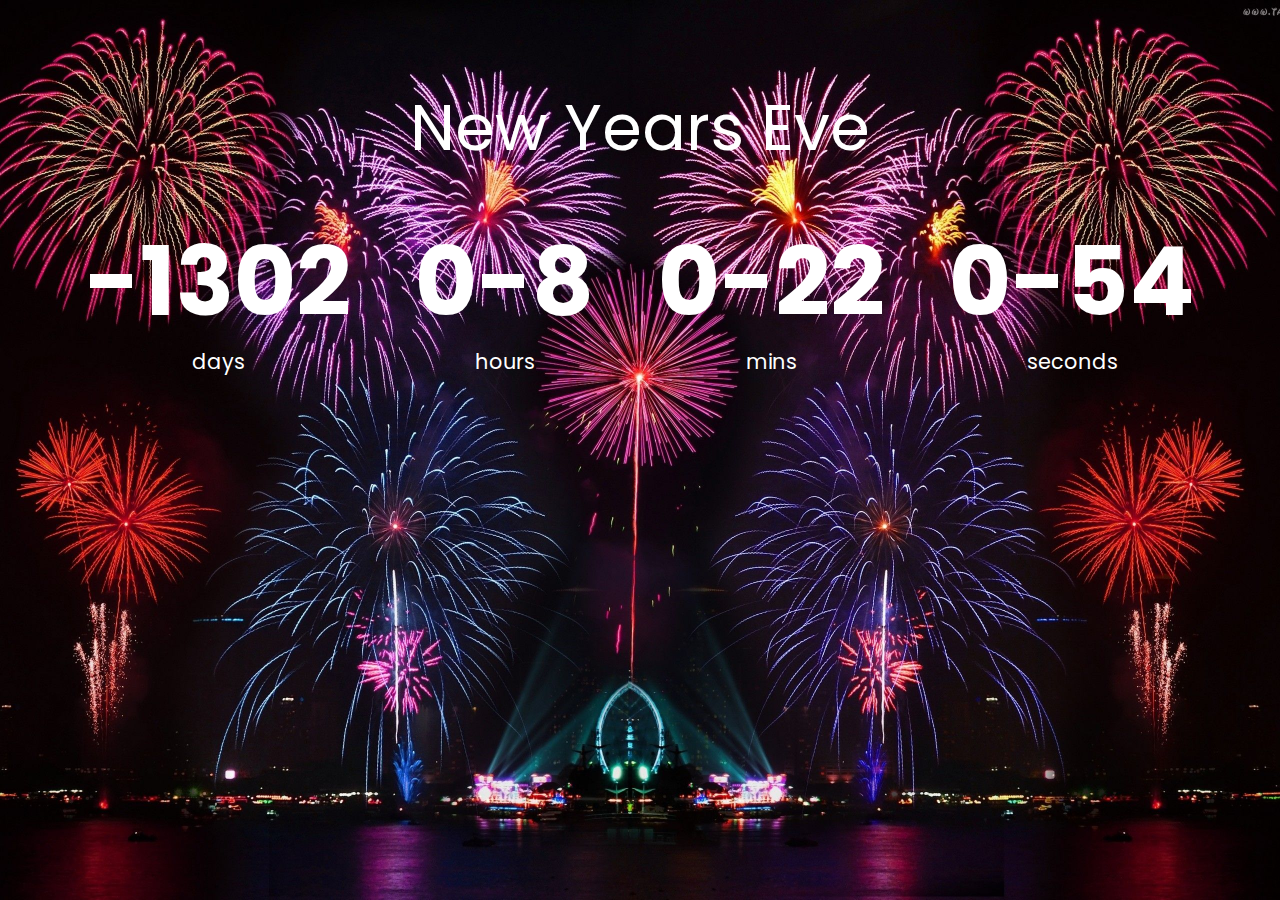
<file: 1. Time counter/index.html>
<!DOCTYPE html>
<html lang="en">
    <head>
        <meta charset="UTF-8" />
        <meta name="viewport" content="width=device-width, initial-scale=1.0" />
        <title>Timer</title>
        <link rel="stylesheet" href="style.css" />
        <script src="main.js" defer></script>
    </head>
    <body>
        <h1>New Years Eve</h1>

        <div class="countdown-container">
            <div class="countdown-el days-c">
                <p class="big-text" id="days">0</p>
                <span>days</span>
            </div>
            <div class="countdown-el hours-c">
                <p class="big-text" id="hours">0</p>
                <span>hours</span>
            </div>
            <div class="countdown-el mins-c">
                <p class="big-text" id="minutes">0</p>
                <span>mins</span>
            </div>
            <div class="countdown-el seconds-c">
                <p class="big-text" id="seconds">0</p>
                <span>seconds</span>
            </div>
        </div>
    </body>
</html>
</file>
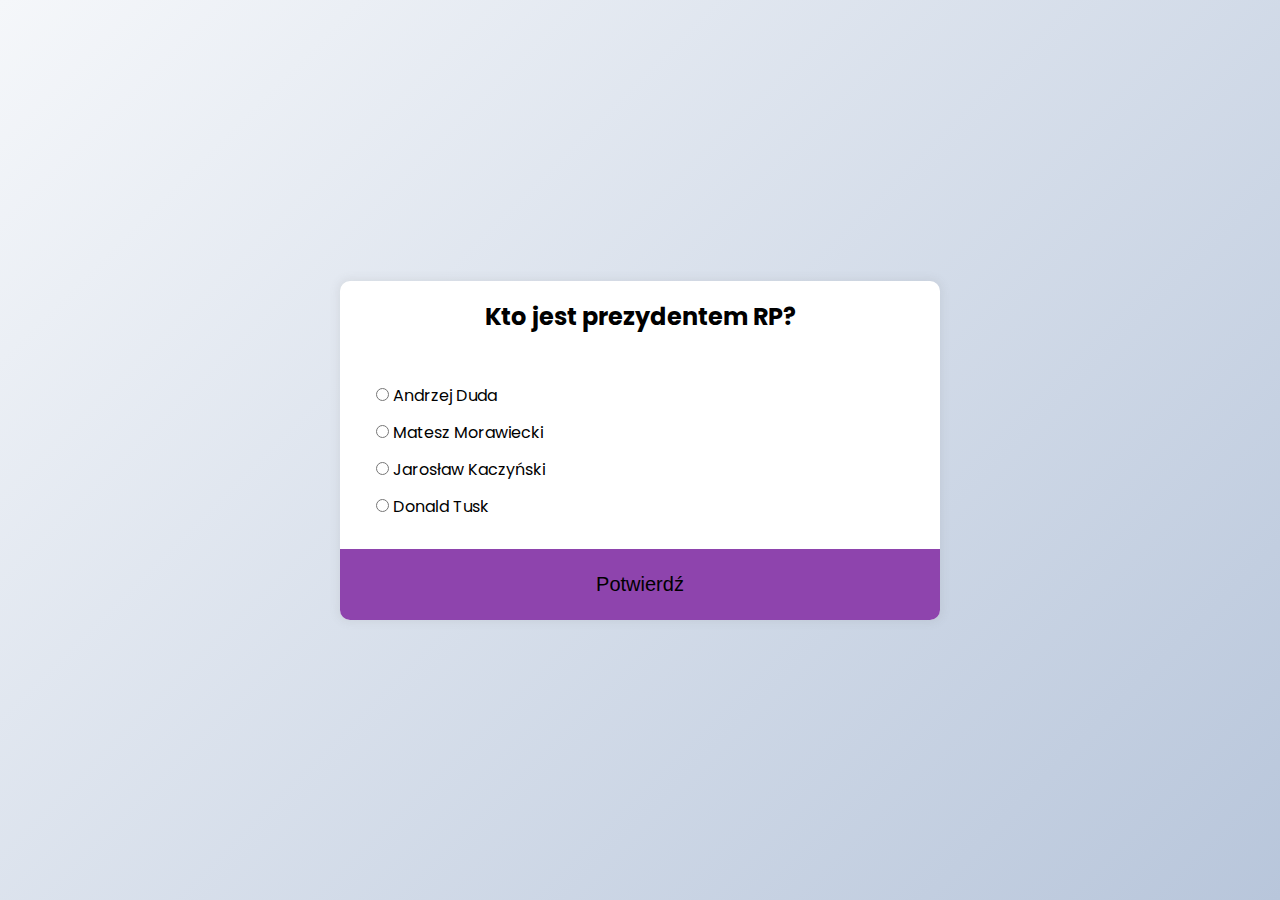
<file: 2. Quiz/index.html>
<!DOCTYPE html>
<html lang="en">
<head>
    <meta charset="UTF-8">
    <meta http-equiv="X-UA-Compatible" content="IE=edge">
    <meta name="viewport" content="width=device-width, initial-scale=1.0">
    <link rel="stylesheet" href="style.css">
    <title>Quiz</title>
</head>
<body>
    <div class="quiz-container">
        <h1 class="quiz-title"></h1>
        <span class="result hide">
            Udało ci się odpowiedzieć poprawnie na <strong id="points">X</strong> pytań z <strong id="max-points">X</strong>
        </span>
        <ul>
            <li>
                <input type="radio" id="a" name="answer">
                <label for="a"></label>
            </li>
            <li>
                <input type="radio" id="b" name="answer">
                <label for="b"></label>
            </li>
            <li>
                <input type="radio" id="c" name="answer">
                <label for="c"></label>
            </li>
            <li>
                <input type="radio" id="d" name="answer">
                <label for="d"></label>
            </li>
        </ul>
        <button class="quiz-submit">Potwierdź</button>

    </div>
    <script src="main.js"></script>
</body>
</html>
</file>
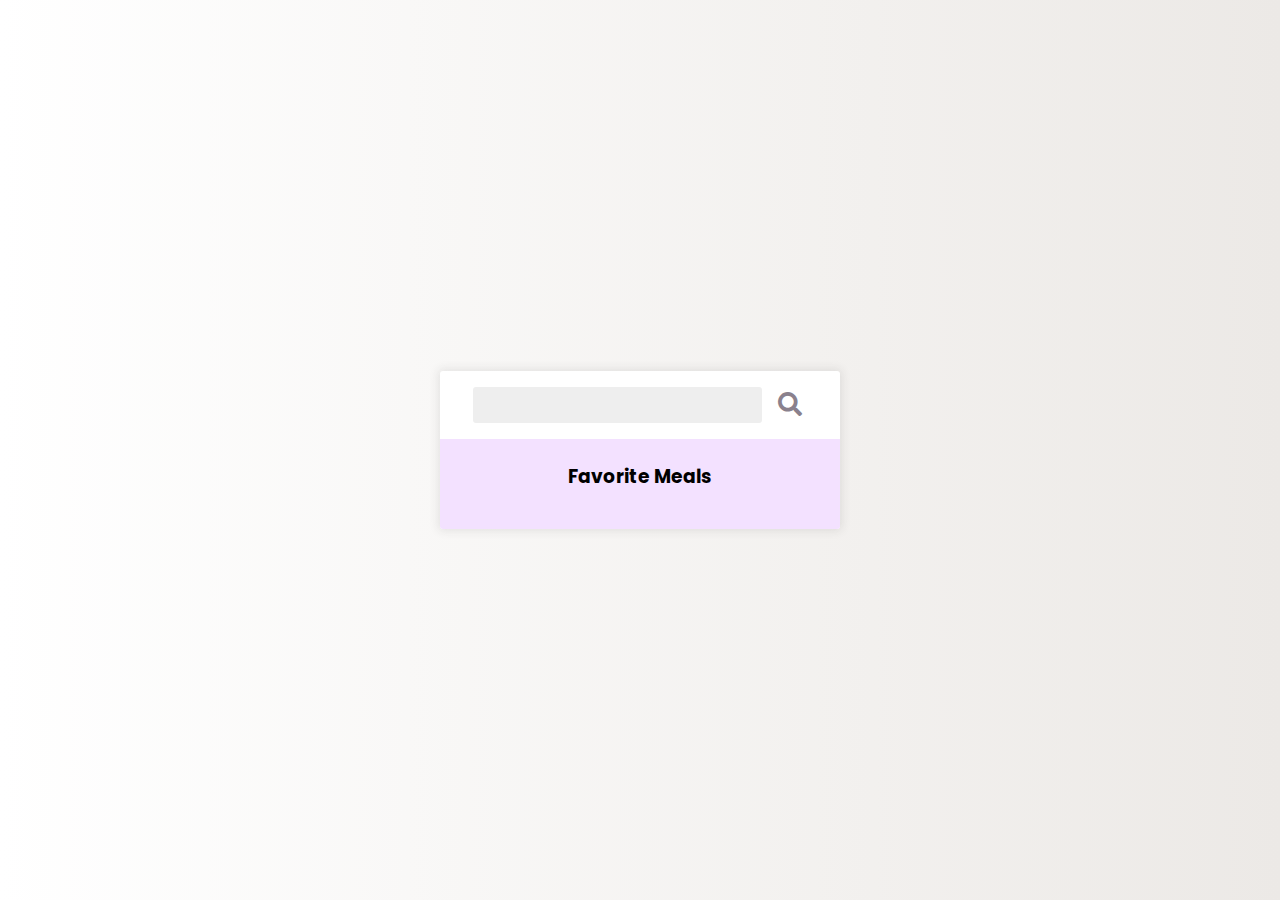
<file: 3. Recipes/index.html>
<!DOCTYPE html>
<html lang="en">
    <head>
        <meta charset="UTF-8" />
        <meta name="viewport" content="width=device-width, initial-scale=1.0" />
        <title>Recipes</title>
        <link rel="stylesheet" href="https://cdnjs.cloudflare.com/ajax/libs/font-awesome/5.14.0/css/all.min.css"/>
        <link rel="stylesheet" href="style.css" />
        <script src="main.js" defer></script>
    </head>
    <body>
        <div class="container">
            <header>
                <input type="text" id="search-term" />
                <button id="search"><i class="fas fa-search"></i></button>
            </header>
            <div class="fav-container">
                <h3>Favorite Meals</h3>
                <ul class="fav-meals" id="fav-meals"></ul>
            </div>
            <div class="meals" id="meals"></div>
        </div>

        <div class="popup-container hidden" id="meal-popup">
            <div class="popup">
                <button id="close-popup" class="close-popup">
                    <i class="fas fa-times"></i>
                </button>
                <div class="meal-info" id="meal-info"></div>
            </div>
        </div>
    </body>
</html>
</file>
<file: 1. Time counter/style.css>
@import url("https://fonts.googleapis.com/css2?family=Poppins:wght@200;400;600&display=swap");

* {
    box-sizing: border-box;
    color: white;
}

body {
    background-image: url("./img/HappyNewYear.jpg");
    background-size: cover;
    background-position: center center;
    display: flex;
    flex-direction: column;
    align-items: center;
    min-height: 100vh;
    font-family: "Poppins", sans-serif;
    margin: 0;
}

h1 {
    font-weight: normal;
    font-size: 4rem;
    margin-top: 5rem;
}

.countdown-container {
    display: flex;
    flex-wrap: wrap;
    justify-content: center;
}

.big-text {
    font-weight: bold;
    font-size: 6rem;
    line-height: 1;
    margin: 1rem 2rem;
}

.countdown-el {
    text-align: center;
}

.countdown-el span {
    font-size: 1.3rem;
}
</file>
<file: 2. Quiz/style.css>
@import url("https://fonts.googleapis.com/css2?family=Poppins:wght@200;400;600&display=swap");

*{
    padding: 0;
    margin: 0;
    box-sizing: border-box;
}

body{
    display: flex;
    justify-content: center;
    align-items: center;

    min-height: 100vh;
    min-width: 100vw;

    background-color: #b8c6db;
    background-image: linear-gradient(315deg, #b8c6db 0%, #f5f7fa 100%);

    font-family: "Poppins", sans-serif; 
}

.quiz-container{
    background-color: #fff;
    box-shadow: 0 0 10px 2px rgba(100, 100, 100, 0.1);
    width: 600px;
    max-width: 100%;
    border-radius: 10px;
    overflow: hidden;
}

.quiz-title{
   font-size: 24px;
    padding: 24px;
    width: 100%;
    line-height: 100%;
    text-align: center;
}

ul{
    list-style: none;
    padding: 24px;
}

li{
    padding: 6px 6px 6px 12px;
}

.quiz-submit{
    width: 100%;
    padding: 24px;
    font-size: 20px;
    border: none;
    background-color: #8e44ad;
    cursor: pointer
}

.quiz-submit:hover{
    background-color: #9f4fc1;
}
        
.quiz-submit:focus{
    background-color: #882eae;
    outline: none;
}

.result{
    display: block;
    height: 150px;
    text-align: center;
    font-size: 24px;
    padding: 24px;
}


.hide{
    display: none;
}
</file>
<file: 3. Recipes/style.css>
@import url("https://fonts.googleapis.com/css2?family=Poppins:wght@200;400;600&display=swap");

* {
    box-sizing: border-box;
}

body {
    background: #ece9e6;
    background: linear-gradient(to right, #ffffff, #ece9e6);
    display: flex;
    align-items: center;
    justify-content: center;
    font-family: "Poppins", sans-serif;
    margin: 0;
    min-height: 100vh;
}

img {
    max-width: 100%;
}

.container {
    background-color: #fff;
    box-shadow: 0 0 10px 2px #3333331a;
    border-radius: 3px;
    overflow: hidden;
    width: 400px;
}

header {
    display: flex;
    align-items: center;
    justify-content: center;
    padding: 1rem;
}

header input {
    background-color: #eee;
    border: none;
    border-radius: 3px;
    font-family: inherit;
    padding: 0.5rem 1rem;
}

header button {
    background-color: transparent;
    border: none;
    color: rgb(138, 129, 141);
    font-size: 1.5rem;
    margin-left: 10px;
}

.fav-container {
    background-color: rgb(243, 225, 255);
    padding: 0.25rem 1rem;
    text-align: center;
}

.fav-meals {
    display: flex;
    flex-wrap: wrap;
    justify-content: center;
    list-style-type: none;
    padding: 0;
}

.fav-meals li {
    cursor: pointer;
    position: relative;
    margin: 5px;
    width: 75px;
}

.fav-meals li .clear {
    background-color: transparent;
    border: none;
    cursor: pointer;
    opacity: 0;
    position: absolute;
    top: -0.5rem;
    right: -0.5rem;
    font-size: 1.2rem;
}

.fav-meals li:hover .clear {
    opacity: 1;
}

.fav-meals li img {
    border: 2px solid #ffffff;
    border-radius: 50%;
    box-shadow: 0 0 10px 2px #3333331a;
    object-fit: cover;
    height: 70px;
    width: 70px;
}

.fav-meals li span {
    display: inline-block;
    font-size: 0.9rem;
    white-space: nowrap;
    overflow: hidden;
    text-overflow: ellipsis;
    width: 75px;
}

.meal {
    border-radius: 3px;
    box-shadow: 0 0 10px 2px #3333331a;
    cursor: pointer;
    margin: 1.5rem;
    overflow: hidden;
}

.meal-header {
    position: relative;
}

.meal-header .random {
    position: absolute;
    top: 1rem;
    background-color: #fff;
    padding: 0.25rem 1rem;
    border-top-right-radius: 3px;
    border-bottom-right-radius: 3px;
}

.meal-header img {
    object-fit: cover;
    height: 250px;
    width: 100%;
}

.meal-body {
    display: flex;
    align-items: center;
    justify-content: space-between;
    padding: 1rem;
}

.meal-body h4 {
    margin: 0;
}

.meal-body .fav-btn {
    border: none;
    background-color: transparent;
    color: rgb(197, 188, 188);
    cursor: pointer;
    font-size: 1.2rem;
}

.meal-body .fav-btn .active {
    color: rebeccapurple;
}

.popup-container {
    background-color: rgba(0, 0, 0, 0.5);
    display: flex;
    align-items: center;
    justify-content: center;
    position: fixed;
    left: 0;
    right: 0;
    top: 0;
    bottom: 0;
}

.popup-container.hidden {
    opacity: 0;
    pointer-events: none;
}

.popup {
    background-color: #fff;
    border-radius: 5px;
    padding: 0 2rem;
    position: relative;
    overflow: auto;
    max-height: 100vh;
    max-width: 600px;
    width: 100%;
}

.popup .close-popup {
    background-color: transparent;
    border: none;
    cursor: pointer;
    font-size: 1.5rem;
    position: absolute;
    top: 1rem;
    right: 1rem;
}

.meal-info h1 {
    text-align: center;
}
</file>
